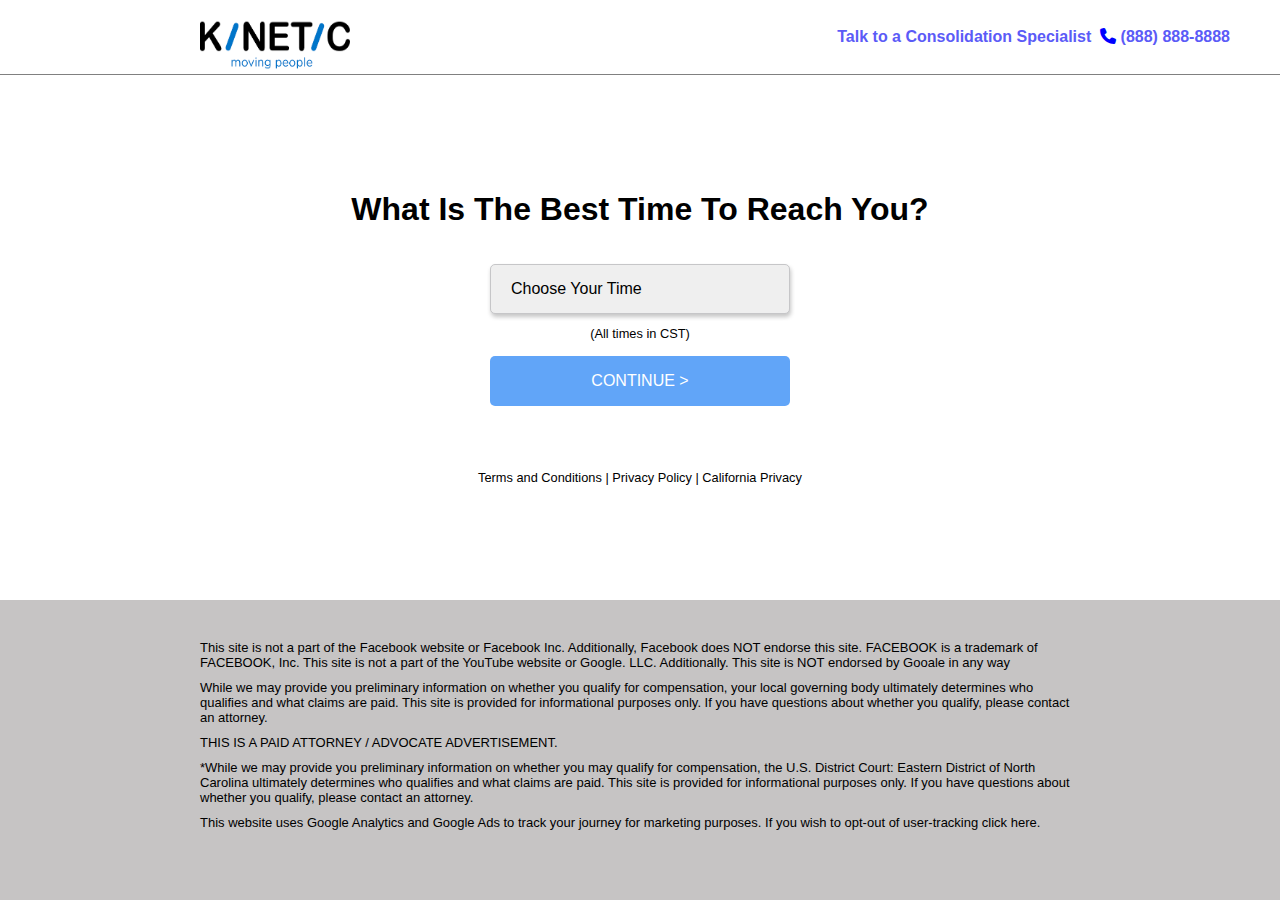
<file: paperCilcksProject/index.html>
<!DOCTYPE html>
<html lang="en">
<head>
    <meta charset="UTF-8">
    <meta name="viewport" content="width=device-width, initial-scale=1.0">
    <link rel="stylesheet" href="style.css" />
    <link rel="stylesheet" href="footer.css"/>
    <link rel="stylesheet" href="header.css"/>
    <title>Document</title>
    <link rel="stylesheet" href="https://cdnjs.cloudflare.com/ajax/libs/font-awesome/6.7.2/css/all.min.css" integrity="sha512-Evv84Mr4kqVGRNSgIGL/F/aIDqQb7xQ2vcrdIwxfjThSH8CSR7PBEakCr51Ck+w+/U6swU2Im1vVX0SVk9ABhg==" crossorigin="anonymous" referrerpolicy="no-referrer" />
</head>
<body>
    <header>
        <nav>
            <div class="logo">
                <img src="images.png" alt="logo">
            </div>
            <div class="navContent">
                <h4>Talk to a Consolidation Specialist &nbsp;<i class="fa-solid fa-phone" style="color: #0000ff;"></i>&nbsp;(888) 888-8888</h4>
            </div>
        </nav>
    </header>
    <main>
        <div class="h1">
            <h1>What Is The Best Time To Reach You?</h1>
        </div>
        <div class="ChooseTime">
            <select id="SelectTime">
                <option value="" disabled selected>Choose Your Time</option>
                <option value="8 AM CST">8 AM CST</option>
                <option value="9 AM CST">9 AM CST</option>
                <option value="10 AM CST">10 AM CST</option>
                <option value="11 AM CST">11 AM CST</option>
                <option value="12 AM CST">12 AM CST</option>
                <option value="1 PM CST">1 PM CST</option>
                <option value="2 PM CST">2 PM CST</option>
                <option value="3 PM CST">3 PM CST</option>
                <option value="4 PM CST">4 PM CST</option>
                <option value="5 PM CST">5 PM CST</option>
                <option value="6 PM CST">6 PM CST</option>
             </select>
            
            
        </div>
        <div class="TimesCST">
            <p5>(All times in CST)</p5>
        </div>
        <div class="buttonContinue">
            <button class="button" onclick="redirect()">CONTINUE > </button>
        </div>

        <div class="text">
            <p>Terms and Conditions | Privacy Policy | California Privacy</p>
        </div>


    </main>
    <footer>
        <p>This site is not a part of the Facebook website or Facebook Inc. 
            Additionally, Facebook does NOT endorse this site. FACEBOOK is a trademark of FACEBOOK, Inc. This site is not a part of the YouTube website or Google.
             LLC. Additionally. This site is NOT endorsed by Gooale in any way</p>

        <p>While we may provide you preliminary information on whether you qualify for compensation, your local governing body ultimately determines who qualifies and what claims are paid. This site is provided for informational purposes only. 
            If you have questions about whether you qualify, please contact an attorney.</p>
            
         <p>THIS IS A PAID ATTORNEY / ADVOCATE ADVERTISEMENT.</p>   
         <p>*While we may provide you preliminary information on whether you may qualify for compensation, the U.S. District Court: Eastern District of North Carolina ultimately determines who qualifies and what claims are paid. This site is provided for informational purposes only. 
            If you have questions about whether you qualify, please contact an attorney.</p>
         <p>This website uses Google Analytics and Google Ads to track your journey for marketing purposes. 
            If you wish to opt-out of user-tracking click here.</p>   
    </footer>
    <script src="index.js"></script>
</body>
</html>
</file>
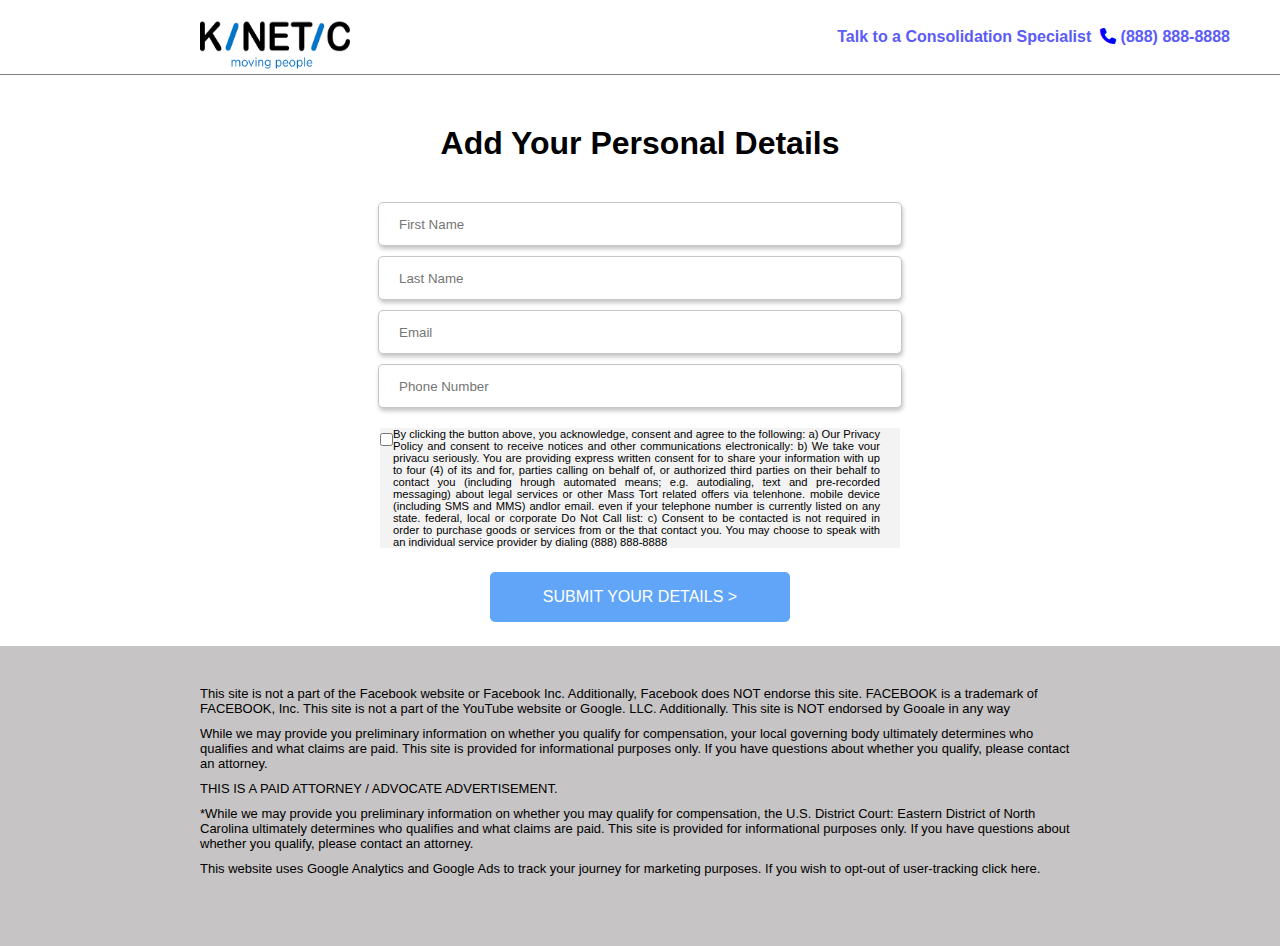
<file: paperCilcksProject/page2.html>
<!DOCTYPE html>
<html lang="en">
<head>
    <meta charset="UTF-8">
    <meta name="viewport" content="width=device-width, initial-scale=1.0">
    <link rel="stylesheet" href="footer.css" />
    <link rel="stylesheet" href="header.css" />
    <link rel="stylesheet" href="style2.css" />
    <link rel="stylesheet" href="https://cdnjs.cloudflare.com/ajax/libs/font-awesome/6.7.2/css/all.min.css" integrity="sha512-Evv84Mr4kqVGRNSgIGL/F/aIDqQb7xQ2vcrdIwxfjThSH8CSR7PBEakCr51Ck+w+/U6swU2Im1vVX0SVk9ABhg==" crossorigin="anonymous" referrerpolicy="no-referrer" />
    <title>Document</title>
</head>
<body>
    <header>
        <nav>
            <div class="logo">
                <img src="images.png" alt="logo">
            </div>
            <div class="navContent">
                <h4>Talk to a Consolidation Specialist &nbsp;<i class="fa-solid fa-phone" style="color: #0000ff;"></i>&nbsp;(888) 888-8888</h4>
            </div>
        </nav>
    </header>

    <main>

        <div class="title">
            <h1>Add Your Personal Details</h1>
        </div>

        <div class="personalInfo">
            <input id="name" placeholder="First Name">
            <input id="surname" placeholder="Last Name">
            <input id="email" placeholder="Email">
            <input id="phone" placeholder="Phone Number">
        </div>

        <div class="CheckBox">
            <input type="checkbox" id="checkbox">
            <p>By clicking the button above, you acknowledge, consent 
                and agree to the following: a) Our Privacy Policy
                and consent to receive notices and other communications electronically: 
                b) We take vour privacu seriously. You are providing express written 
                consent for to share your information with up to four (4) of its and for,
                parties calling on behalf of, or authorized third parties on their behalf to contact 
                you (including hrough automated means; e.g. autodialing, text and pre-recorded messaging)
                about legal services or other Mass Tort related offers via telenhone. mobile device (including 
                SMS and MMS) andlor email. even if your telephone number is currently listed on any state.
                federal, local or corporate Do Not Call list: c) Consent to be contacted is not required in 
                order to purchase goods or services from or the that contact you. You may choose to speak with 
                an individual service provider by dialing (888) 888-8888</p>
        </div>

        <div class="buttonSubmit">
            <button class="button" onclick="redirect2()">SUBMIT YOUR DETAILS > </button>
        </div>


    </main>

    <footer>
        <p>This site is not a part of the Facebook website or Facebook Inc. 
            Additionally, Facebook does NOT endorse this site. FACEBOOK is a trademark of FACEBOOK, Inc. This site is not a part of the YouTube website or Google.
             LLC. Additionally. This site is NOT endorsed by Gooale in any way</p>

        <p>While we may provide you preliminary information on whether you qualify for compensation, your local governing body ultimately determines who qualifies and what claims are paid. This site is provided for informational purposes only. 
            If you have questions about whether you qualify, please contact an attorney.</p>
            
         <p>THIS IS A PAID ATTORNEY / ADVOCATE ADVERTISEMENT.</p>   
         <p>*While we may provide you preliminary information on whether you may qualify for compensation, the U.S. District Court: Eastern District of North Carolina ultimately determines who qualifies and what claims are paid. This site is provided for informational purposes only. 
            If you have questions about whether you qualify, please contact an attorney.</p>
         <p>This website uses Google Analytics and Google Ads to track your journey for marketing purposes. 
            If you wish to opt-out of user-tracking click here.</p>   
    </footer>
    <script src="index.js"></script>
</body>
</html>
</file>
<file: paperCilcksProject/style.css>
*{
    margin: 0;
    font-family:'Gill Sans', 'Gill Sans MT', Calibri, 'Trebuchet MS', sans-serif;
}
body, html {
    margin: 0;
    padding: 0;
    min-height: 100vh;
    display: flex;
    flex-direction: column;
}

main {
    display:flex;
    justify-content: center;
    flex-direction: column;
    flex: 1;
    align-items: center;
    
}

#SelectTime option{
    color: white;
    background-color: #4f4e4e;
}



#SelectTime{
    appearance: none;
    height: 50px;
    width:300px;
    border-radius: 5px;
    text-align:left;
    font-size: 16px;
    margin-top: 4vh;
    padding-left: 20px;
    border: 1px solid rgb(198, 198, 200);
    box-shadow: 1px 3px 4px rgb(198,198,198);
    margin-bottom: 10px;
}

#SelectTime:focus{
    outline: none;
}

.TimesCST p5{
    margin-top: 20px;
    font-size: 0.8rem;
}
.text p{
    margin-top: 60px;
    font-size: 0.8rem;
}

.buttonContinue{
    margin-top: 10px;
    
}

  .button{
    border: 4px;
    height: 50px;
    width:300px;
    border-radius: 5px;
    background-color: rgb(97, 165, 248);
    padding: 16px 32px;
    text-align: center;
    font-size: 16px;
    margin: 4px 2px;
    cursor: pointer;
    color: white;
}
</file>
<file: paperCilcksProject/footer.css>
footer {
    padding-top: 30px;
    background-color: #c6c4c4;
    height: 30vh;
    width: 100%;
}

footer p{
    font-size: small;
    margin-left: 200px;
    margin-top: 10px;
    margin-right: 200px;
}
</file>
<file: paperCilcksProject/header.css>
nav {
    display: flex;
    align-items: center;
    justify-content: space-between;
    border-bottom: 1px solid grey;
}

.logo img{
    width: 150px;
    height: 50px;
    margin-left: 200px;
    margin-top: 20px;

}

.navContent {
    margin-right: 50px;
    color: rgb(91, 91, 247);
}
</file>
<file: paperCilcksProject/style2.css>
*{
    margin:0;
    font-family:'Gill Sans', 'Gill Sans MT', Calibri, 'Trebuchet MS', sans-serif;
}

body, html {
    margin: 0;
    padding: 0;
    min-height: 100vh;
    display: flex;
    flex-direction: column;
}

main {
    display:flex;
    justify-content: center;
    flex-direction: column;
    flex: 1;
    align-items: center;

}
.title{
    margin-top: 50px;
    margin-bottom: 30px;
    
}

.personalInfo{
    display:flex;
    justify-content: center;
    flex-direction: column;
}
.personalInfo input{
    margin-top: 10px;
    padding-left: 20px;
    width: 500px;
    height: 40px;
    border-radius: 5px;
    border: 1px solid rgb(198, 198, 200);
    box-shadow: 1px 3px 4px rgb(198,198,198);
}

.CheckBox{
    margin-top: 20px;
    display:flex;
    align-items:flex-start;
    flex-direction: row;
    width:520px;
    background-color: rgb(243, 243, 243);
    
}
#checkbox{
    margin-top: 0.5vh;
}
.CheckBox p{
    font-size:0.7rem;
    margin-right: 20px;
    text-align: justify;
}

.buttonSubmit{
    margin-top: 20px;
    margin-bottom: 20px;
}
.button{
    border: 4px;
    height: 50px;
    width:300px;
    border-radius: 5px;
    background-color: rgb(97, 165, 248);
    padding: 16px 32px;
    text-align: center;
    font-size: 16px;
    margin: 4px 2px;
    cursor: pointer;
    color: white;
}

input:focus{
    outline: none;
}
</file>
